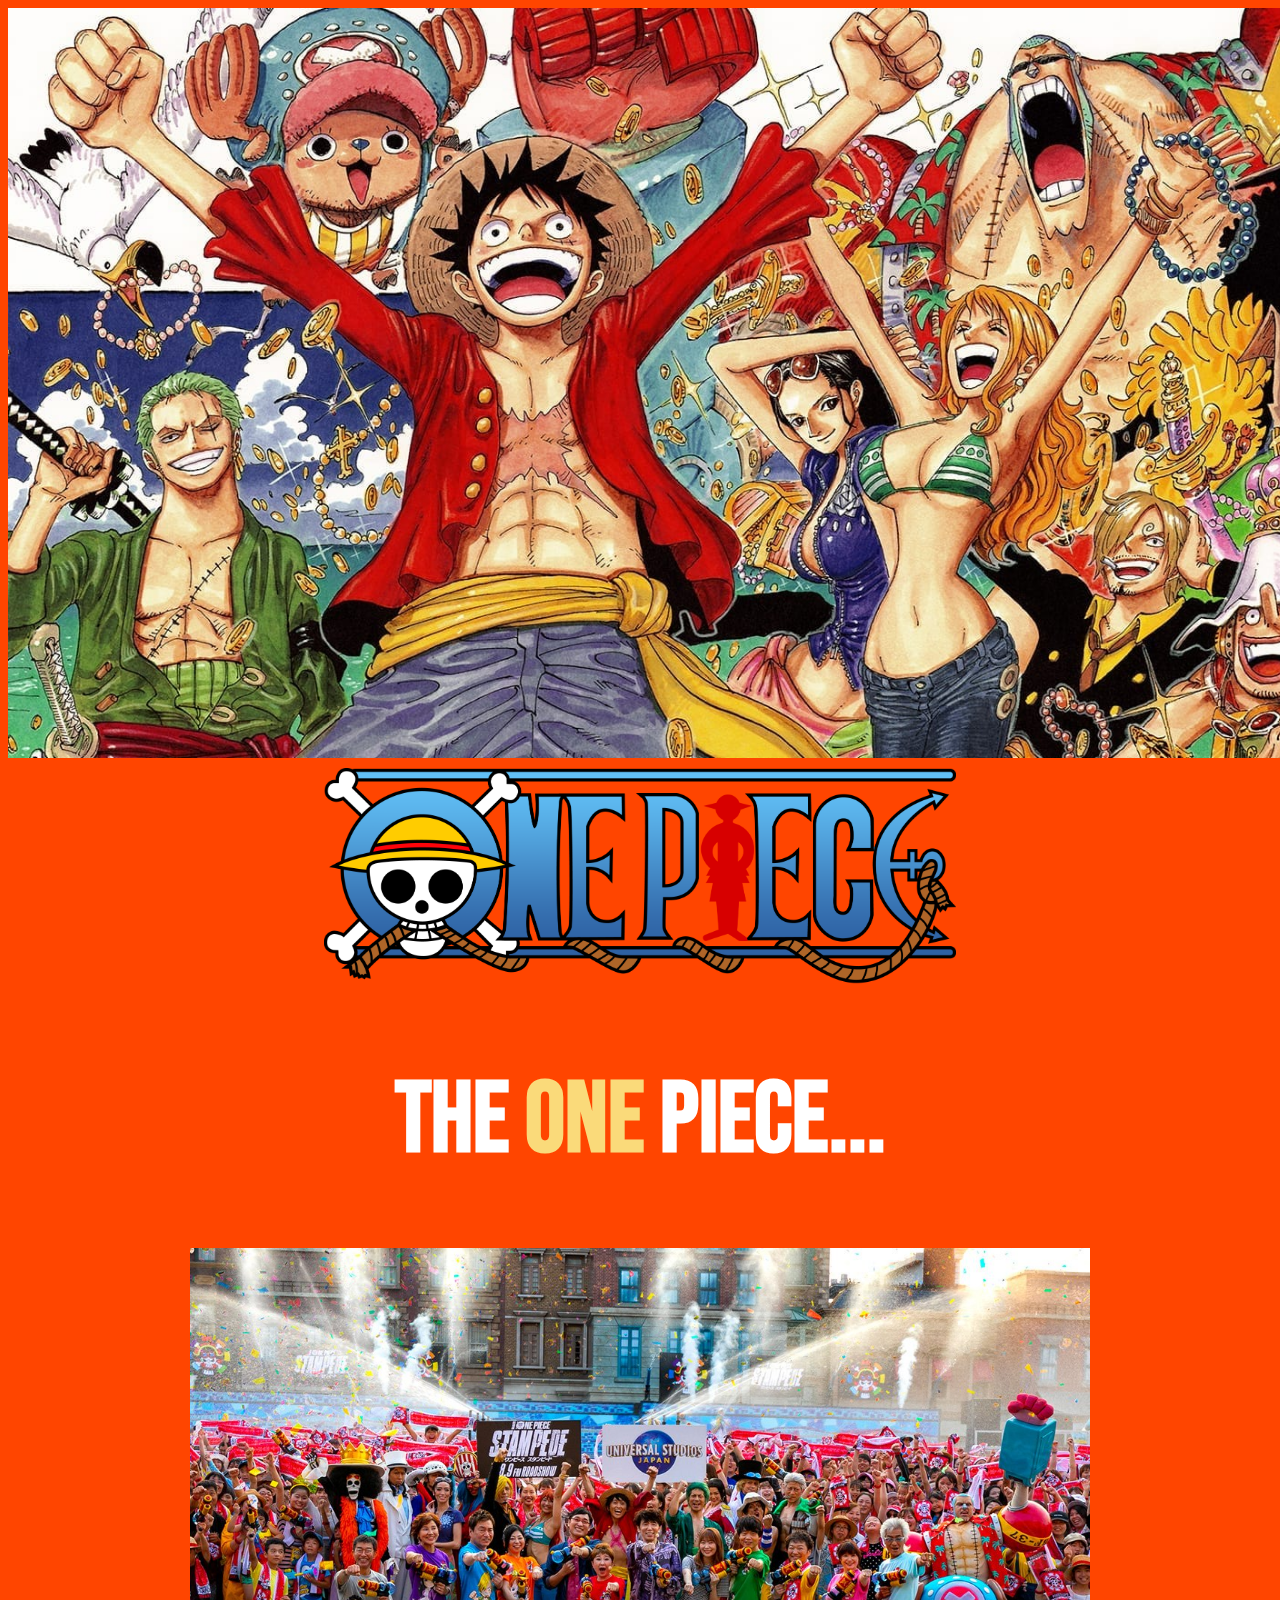
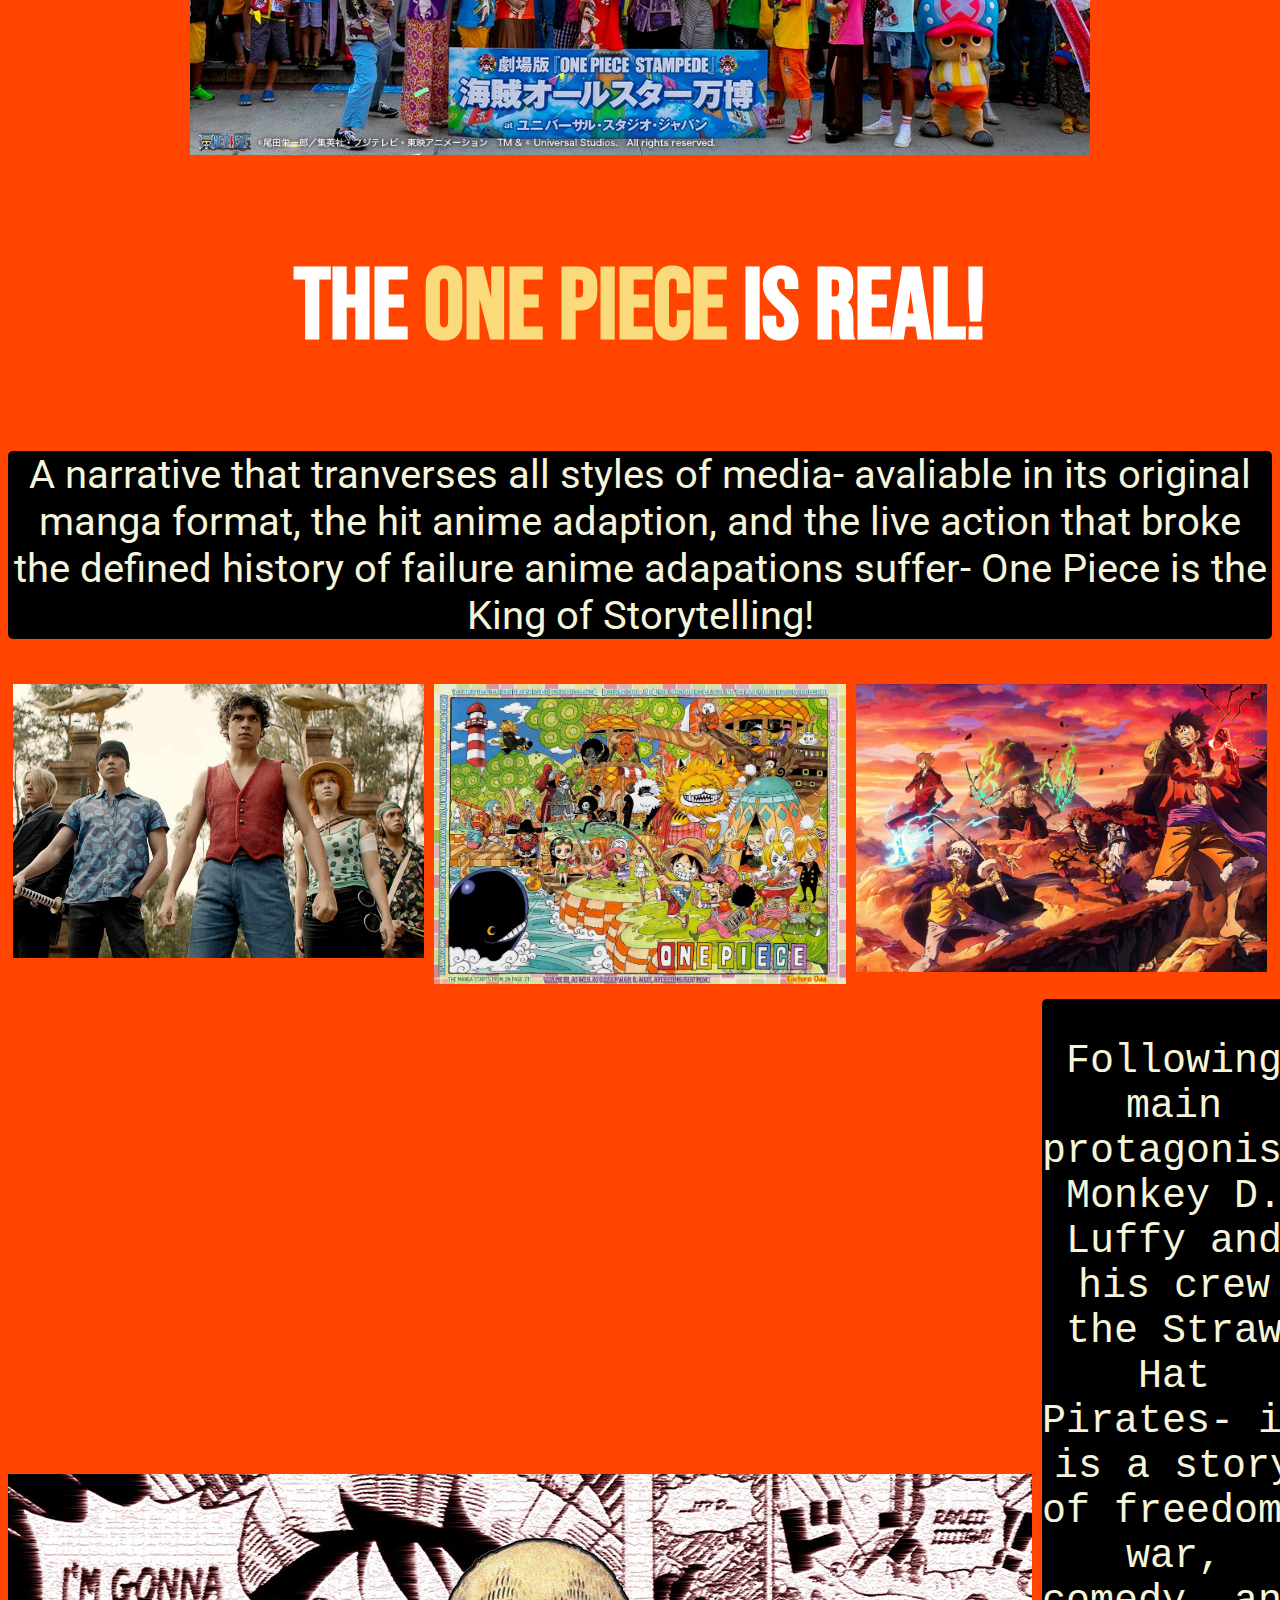
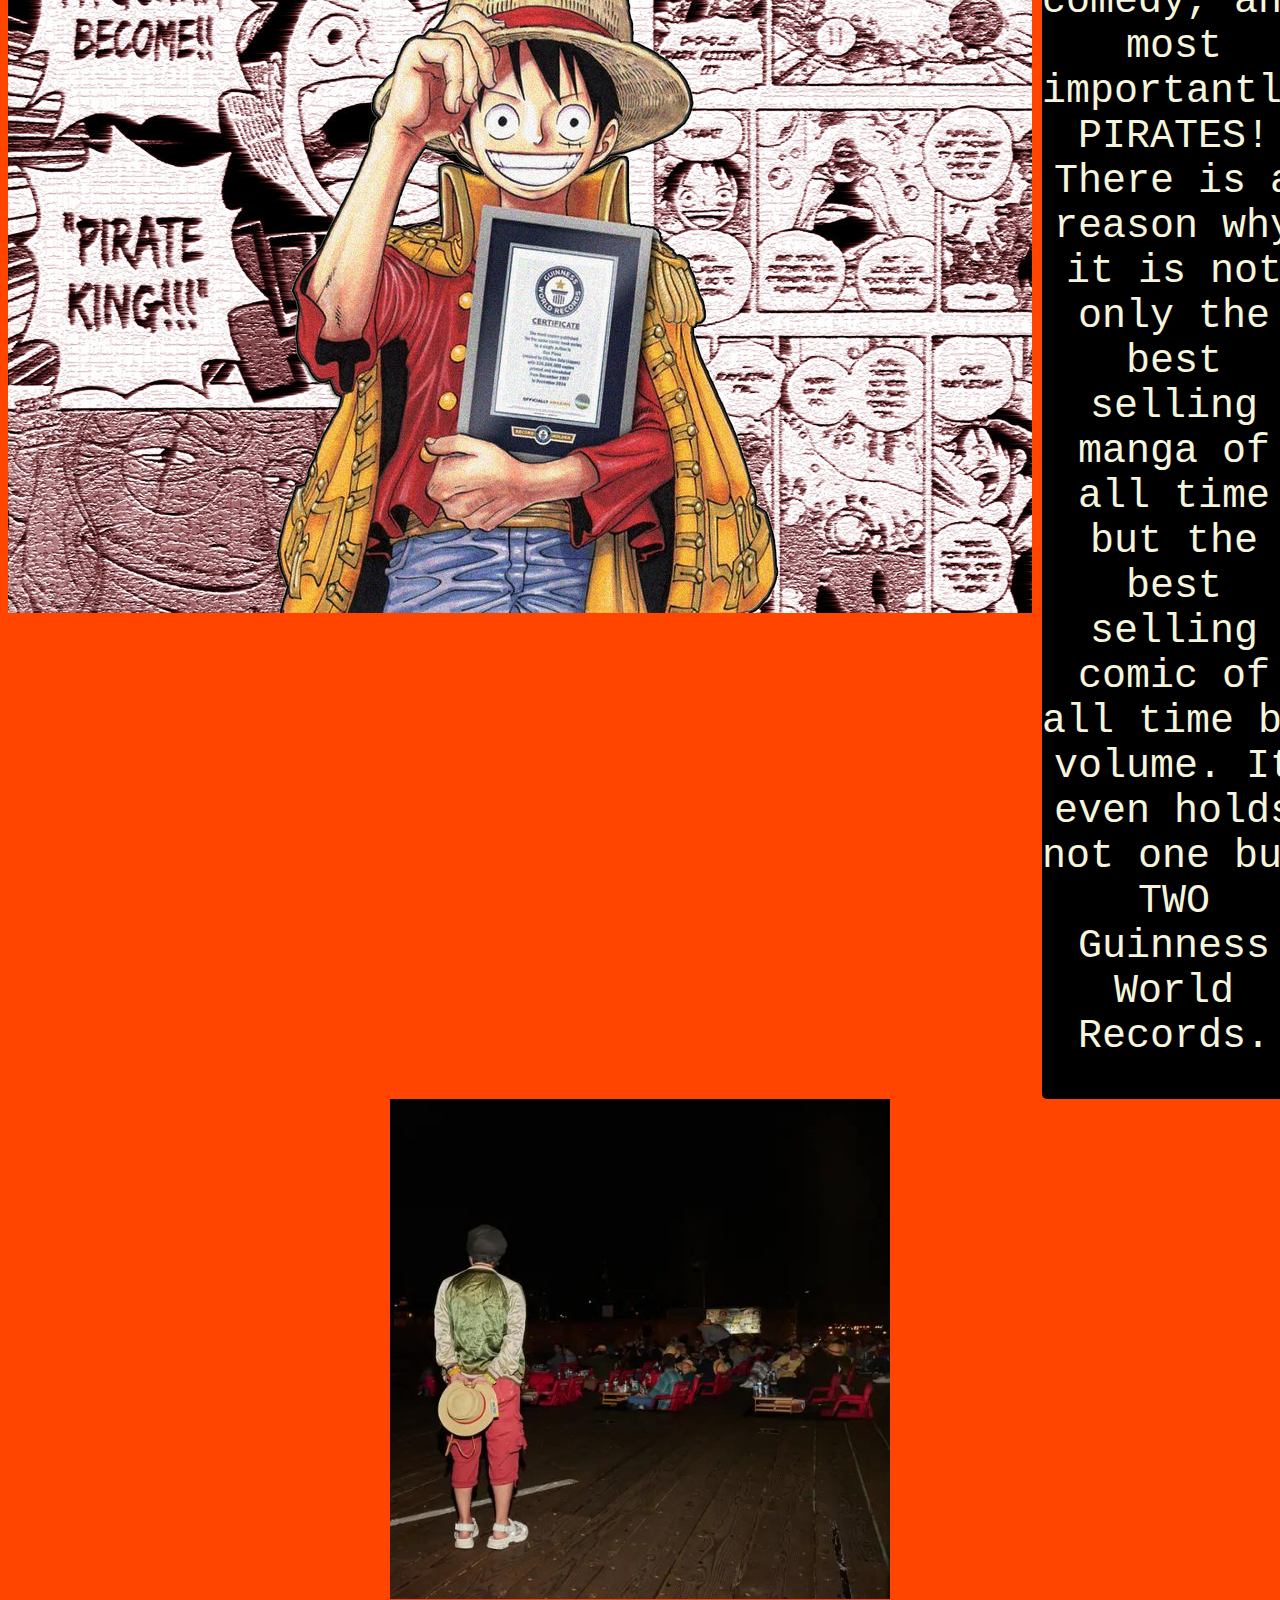
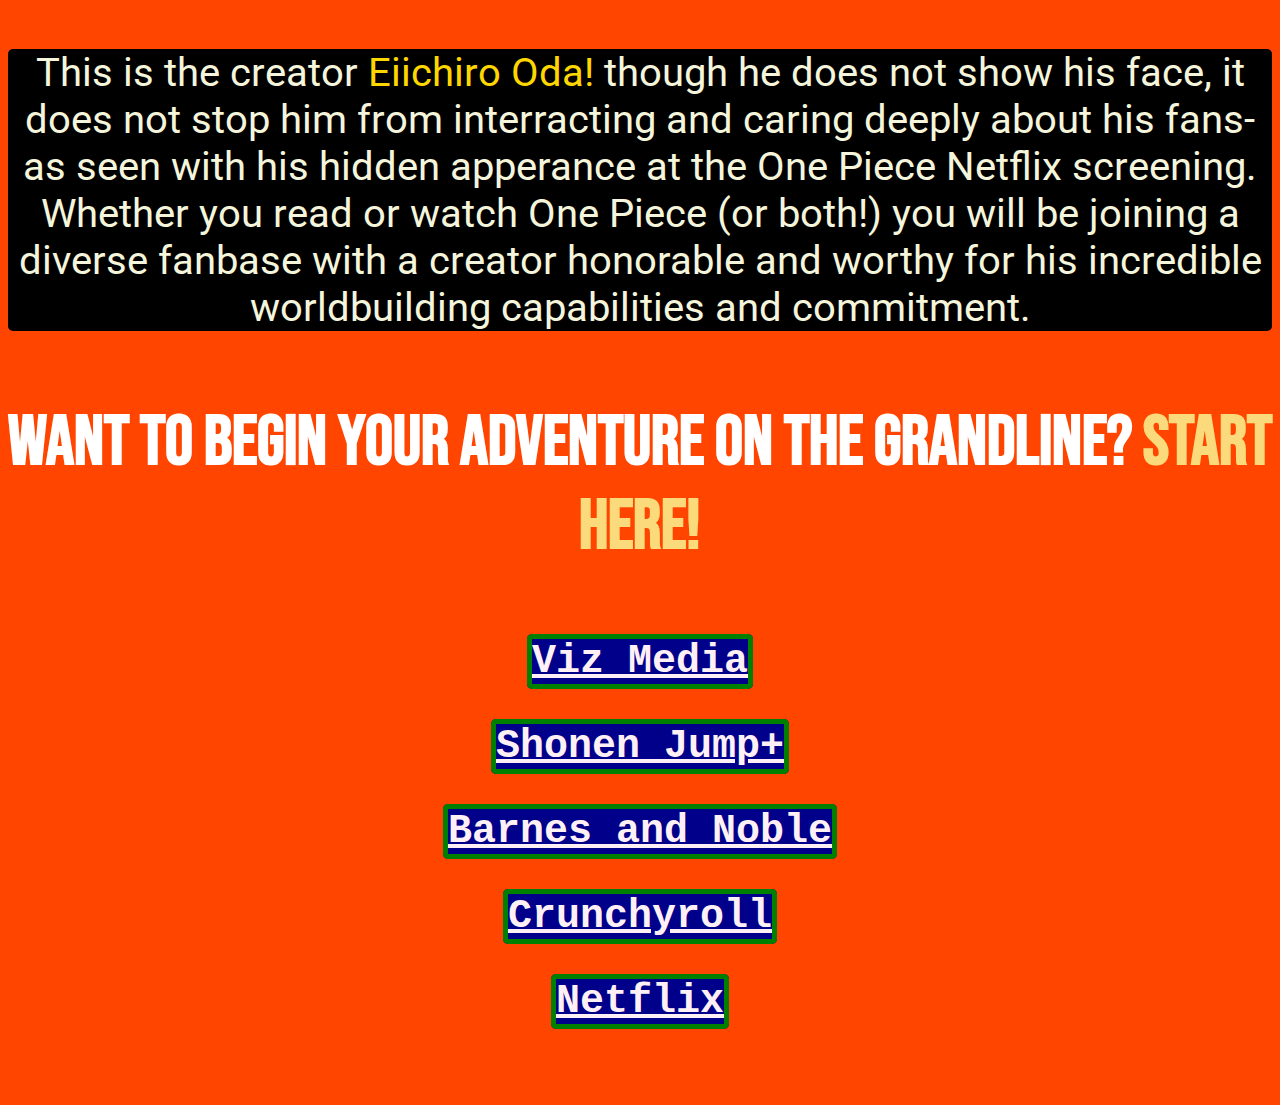
<file: index.html>
<!DOCTYPE html> <!-- This declaration specifies that this is an HTML5 document. -->
<html>
<head>
	<meta charset="utf-8"> <!-- This meta tag sets the character encoding to UTF-8 for proper text rendering. -->
	<meta name="viewport" content="width=device-width, initial-scale=1"> <!-- This meta tag defines the viewport settings for responsive design. -->
	<title>OnePieceRules!</title> <!-- This is where you can specify the title of the webpage, which will be displayed in the browser tab. -->
	<link rel="stylesheet" type="text/css" href="style.css"> <!-- This link tag includes an external CSS stylesheet named "style.css" for styling the webpage. -->
</head>
<body> <!-- This is the opening tag for the body of the HTML document, where the content of the webpage will be placed. -->
<img src="one-piece-manga-monkey-d-luffy-header.jpg" width="1500"> <!-- image element that creates a header for the site -->
<img src="onepiecelogo.png" style="width: 50%"> <!-- image element that creates the logo that is underneath the header for the site -->
<h1>THE <span id= "odd"> ONE </span> PIECE...</h1> <!-- first heading with a span that makes the one have a different style attribute -->
<img src="onepiecegather.jpg" width= "900">
<h2>THE <span id= "even"> ONE PIECE </span> IS REAL!</h2> <!--second heading with a span that makes the one piece have a different style attribute-->

<p class="dc"> A narrative that tranverses all styles of media- avaliable in its original manga format, the hit anime adaption, and the live action that broke the defined history of failure anime adapations suffer- One Piece is the King of Storytelling! </p> <!-- This is a paragraph under the dc class that explains the different formats of One Piece -->

<div class="row"> <!-- This class includes image elements and seperates them into columns-->
  <div class="column">
    <img src="onepiecela.jpg" style="width:100%">
  </div>
  <div class="column">
    <img src="onepiecemanga.jpg" style="width:100%">
  </div>
  <div class="column">
    <img src="onepieceanime.jpg" style="width:100%">
  </div>
</div>
    <div class="container"> <!-- This is a container div with the class "container" to contain additional content. It also puts the image and words side by side with the CSS. -->
      <div class="image1"><!-- This is a div with the class "image1" to style a particular image element. -->
        <img src="onepiecerecord.jpg"> <!--image element that shows one piece with its records -->
      </div>
      <div class="dc">
        <p>Following main protagonist Monkey D. Luffy and his crew the Straw Hat Pirates- it is a story of freedom, war, comedy, and most importantly PIRATES! There is a reason why it is not only the best selling manga of all time but the best selling comic of all time by volume. It even holds not one but TWO Guinness World Records. </p> <!-- paragraph created to explain the success of One Piece and genre-->
      </div>
    </div>
<img src="onepiececreator.jpg" width="500" > <!--This is an image element that shows the creator of one piece -->
<p class= "dc"> This is the creator<span id="SpecialCosmos"> Eiichiro Oda! </span> though he does not show his face, it does not stop him from interracting and caring deeply about his fans- as seen with his hidden apperance at the One Piece Netflix screening. Whether you read or watch One Piece (or both!) you will be joining a diverse fanbase with a creator honorable and worthy for his incredible worldbuilding capabilities and commitment. <p> <!-- This is a paragraph under the dc class that explains the creator. It includes span and the id special cosmsos which adds color and certain attributes to Eiichiro Oda -->
<h3> WANT TO BEGIN YOUR ADVENTURE ON THE GRANDLINE? <span id="neither"> START HERE! </span></h3> <!-- third heading that leads users to the links below to explore more -->
<p><b><a class="links" href="https://www.viz.com/shonenjump/chapters/one-piece" target="https://www.viz.com/shonenjump/chapters/one-piece">Viz Media</a></b></p> <p><b><a class="links" href="https://mangaplus.shueisha.co.jp/titles/100020" target="https://mangaplus.shueisha.co.jp/titles/100020">Shonen Jump+</a></b></p><p><b><a class="links" href="https://www.barnesandnoble.com/b/series/one-piece-series/_/N-2k2p" target="https://www.barnesandnoble.com/b/series/one-piece-series/_/N-2k2p">Barnes and Noble</a></b></p><p><b><a class="links" href="https://www.crunchyroll.com/series/GRMG8ZQZR/one-piece" target="https://www.crunchyroll.com/series/GRMG8ZQZR/one-piece">Crunchyroll</a></b></p><p><b><a class="links" href="https://www.netflix.com/title/80217863" target="https://www.netflix.com/title/80217863">Netflix</a></b></p> <!-- various links with reference and targets to sites and the name of these sites users can click on--> 
</body>
</html>
</file>
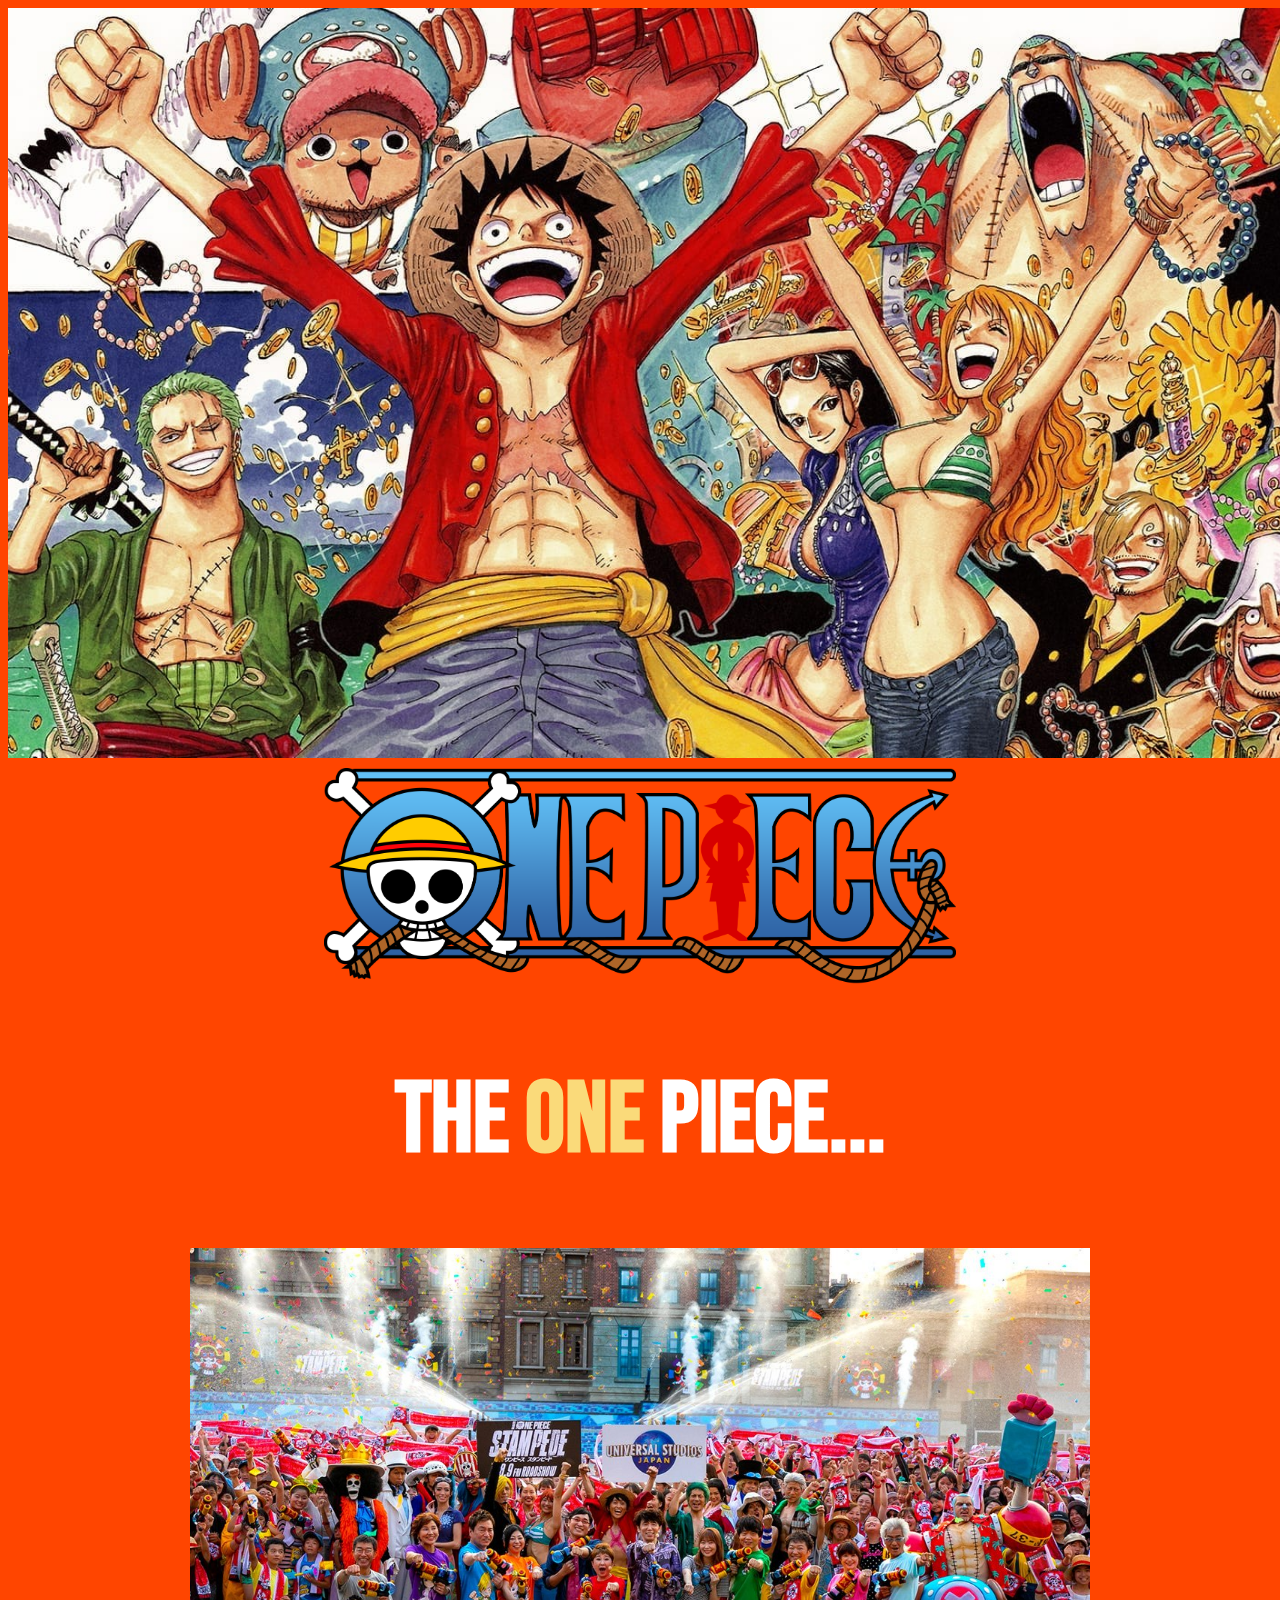
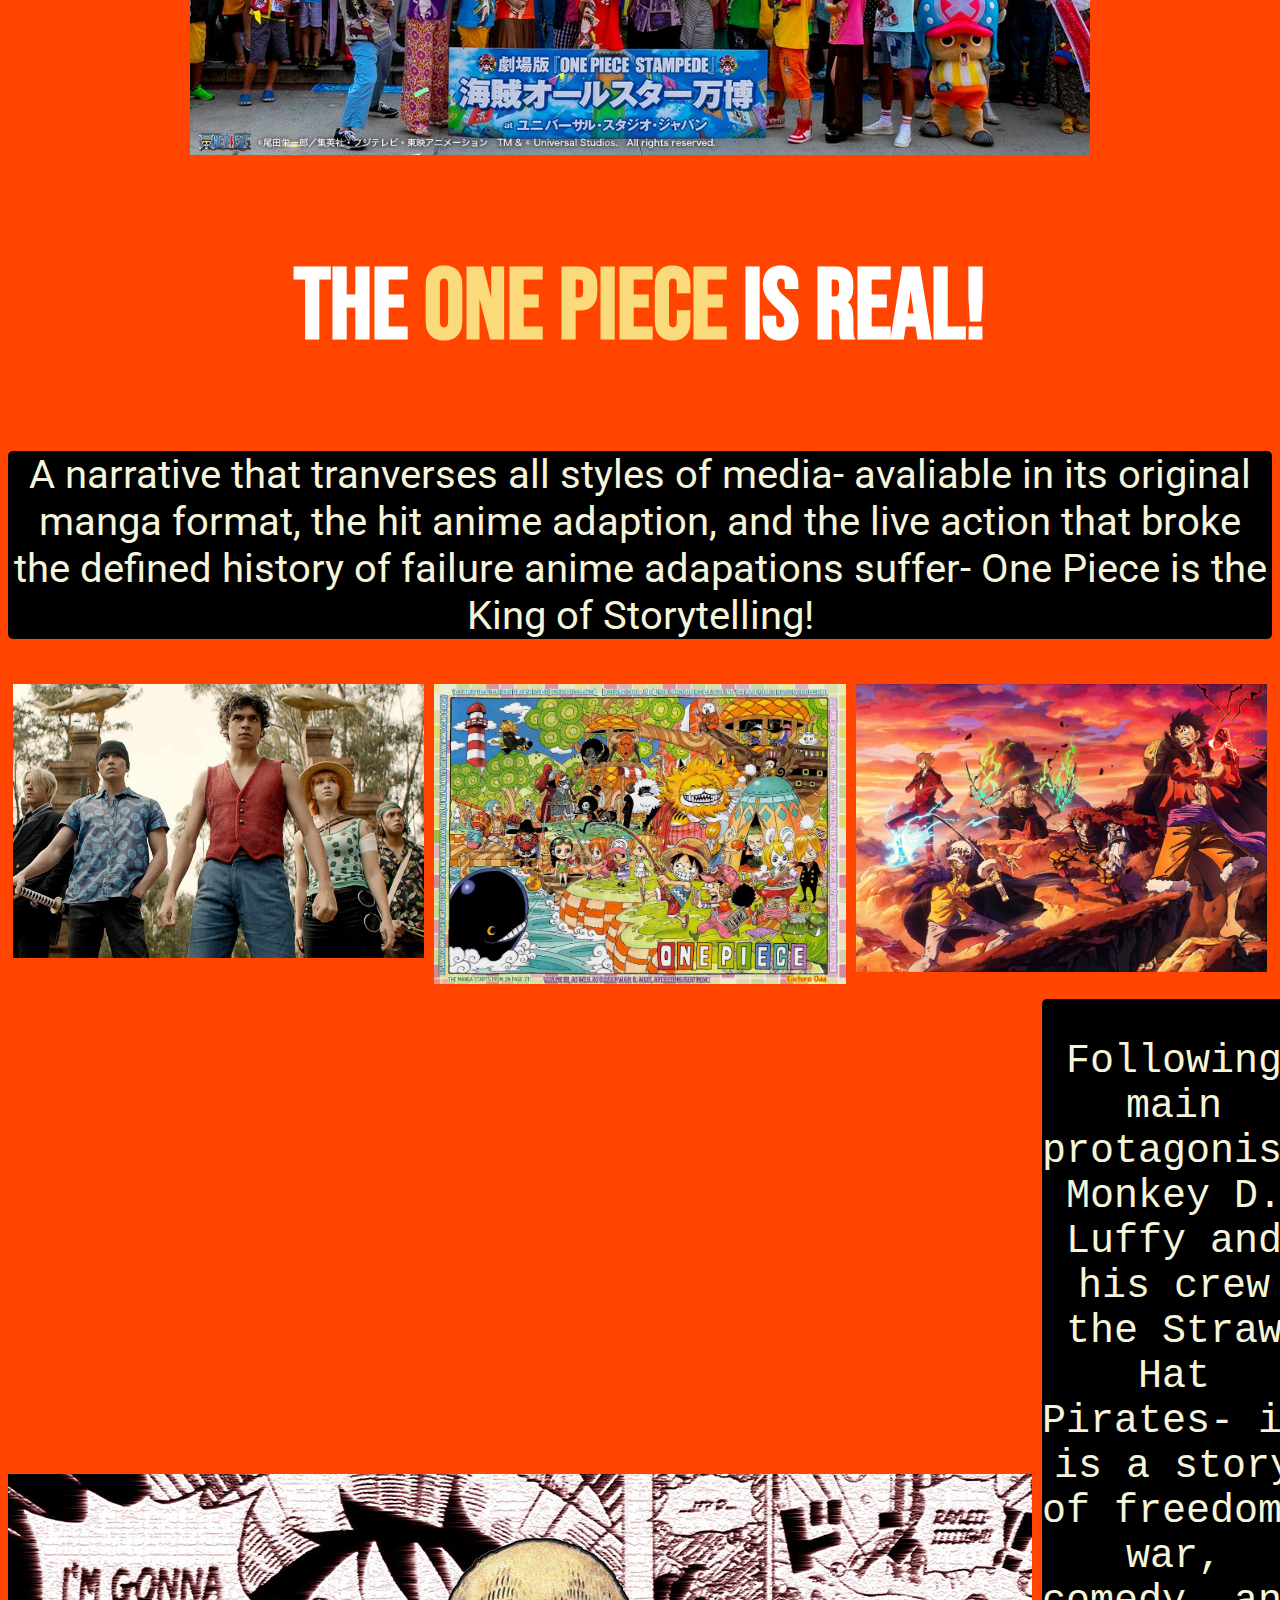
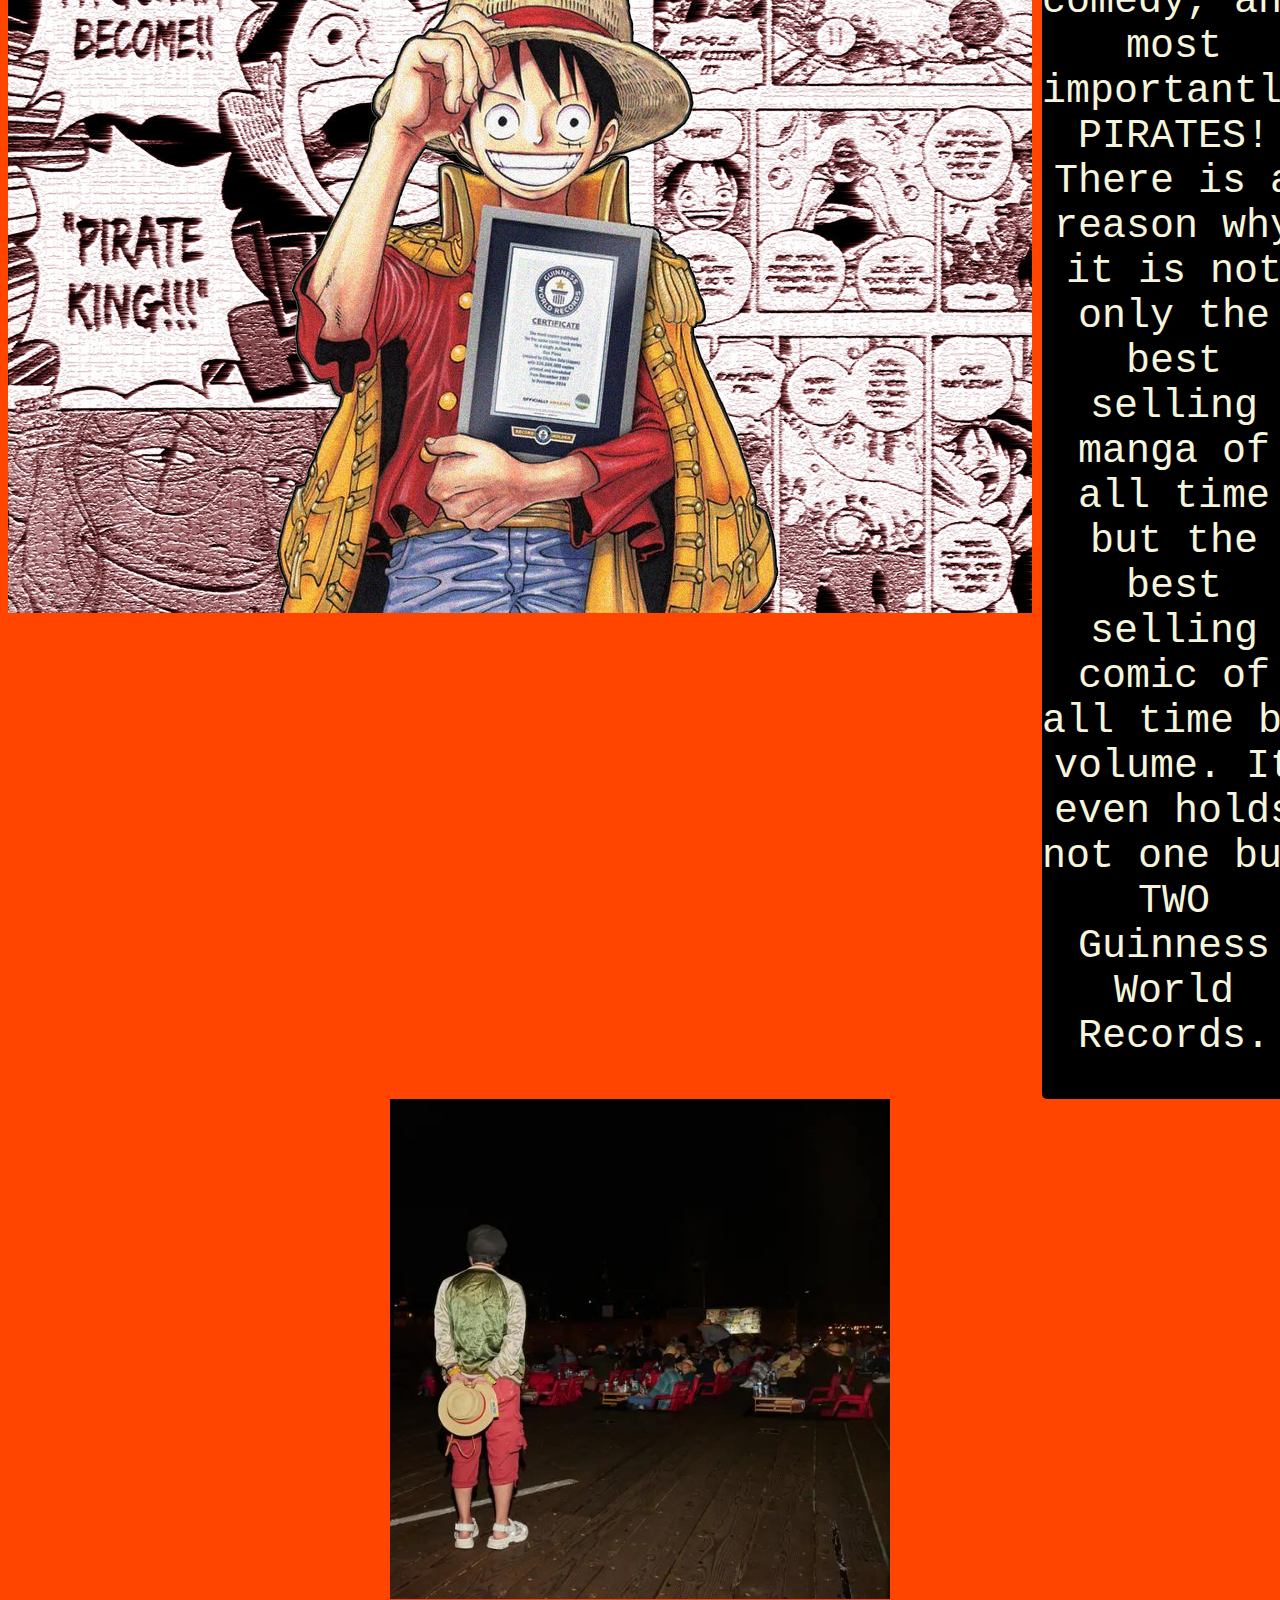
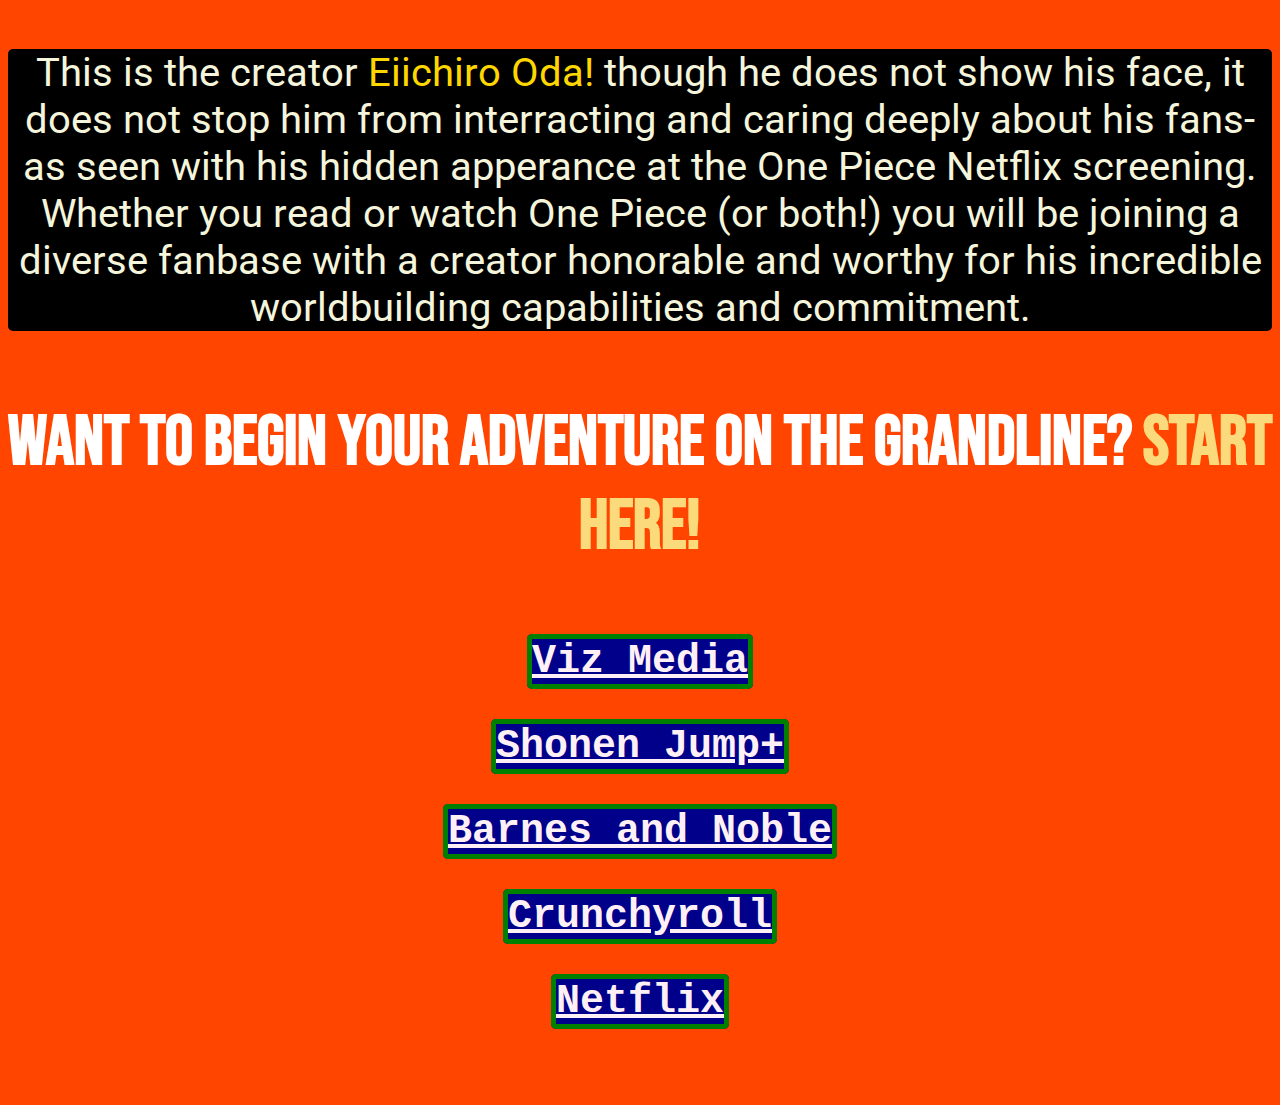
<file: index - Copy.html>
<!DOCTYPE html> <!-- This declaration specifies that this is an HTML5 document. -->
<html>
<head>
	<meta charset="utf-8"> <!-- This meta tag sets the character encoding to UTF-8 for proper text rendering. -->
	<meta name="viewport" content="width=device-width, initial-scale=1"> <!-- This meta tag defines the viewport settings for responsive design. -->
	<title>OnePieceRules!</title> <!-- This is where you can specify the title of the webpage, which will be displayed in the browser tab. -->
	<link rel="stylesheet" type="text/css" href="style.css"> <!-- This link tag includes an external CSS stylesheet named "style.css" for styling the webpage. -->
</head>
<body> <!-- This is the opening tag for the body of the HTML document, where the content of the webpage will be placed. -->
<img src="one-piece-manga-monkey-d-luffy-header.jpg" width="1500"> <!-- image element that creates a header for the site -->
<img src="onepiecelogo.png" style="width: 50%"> <!-- image element that creates the logo that is underneath the header for the site -->
<h1>THE <span id= "odd"> ONE </span> PIECE...</h1> <!-- first heading with a span that makes the one have a different style attribute -->
<img src="onepiecegather.jpg" width= "900">
<h2>THE <span id= "even"> ONE PIECE </span> IS REAL!</h2> <!--second heading with a span that makes the one piece have a different style attribute-->

<p class="dc"> A narrative that tranverses all styles of media- avaliable in its original manga format, the hit anime adaption, and the live action that broke the defined history of failure anime adapations suffer- One Piece is the King of Storytelling! </p> <!-- This is a paragraph under the dc class that explains the different formats of One Piece -->

<div class="row"> <!-- This class includes image elements and seperates them into columns-->
  <div class="column">
    <img src="onepiecela.jpg" style="width:100%">
  </div>
  <div class="column">
    <img src="onepiecemanga.jpg" style="width:100%">
  </div>
  <div class="column">
    <img src="onepieceanime.jpg" style="width:100%">
  </div>
</div>
    <div class="container"> <!-- This is a container div with the class "container" to contain additional content. -->
      <div class="image1"><!-- This is a div with the class "image1" to style a particular image element. -->
        <img src="onepiecerecord.jpg"> <!--image element that shows one piece with its records -->
      </div>
      <div class="dc">
        <p>Following main protagonist Monkey D. Luffy and his crew the Straw Hat Pirates- it is a story of freedom, war, comedy, and most importantly PIRATES! There is a reason why it is not only the best selling manga of all time but the best selling comic of all time by volume. It even holds not one but TWO Guinness World Records. </p> <!-- paragraph created to explain the success of One Piece and genre-->
      </div>
    </div>
<img src="onepiececreator.jpg" width="500" > <!--This is an image element that shows the creator of one piece -->
<p class= "dc"> This is the creator<span id="SpecialCosmos"> Eiichiro Oda! </span> though he does not show his face, it does not stop him from interracting and caring deeply about his fans- as seen with his hidden apperance at the One Piece Netflix screening. Whether you read or watch One Piece (or both!) you will be joining a diverse fanbase with a creator honorable and worthy for his incredible worldbuilding capabilities and commitment. <p> <!-- This is a paragraph under the dc class that explains the creator. It includes span and the id special cosmsos which adds color and certain attributes to Eiichiro Oda -->
<h3> WANT TO BEGIN YOUR ADVENTURE ON THE GRANDLINE? <span id="neither"> START HERE! </span></h3> <!-- third heading that leads users to the links below to explore more -->
<p><b><a class="links" href="https://www.viz.com/shonenjump/chapters/one-piece" target="https://www.viz.com/shonenjump/chapters/one-piece">Viz Media</a></b></p> <p><b><a class="links" href="https://mangaplus.shueisha.co.jp/titles/100020" target="https://mangaplus.shueisha.co.jp/titles/100020">Shonen Jump+</a></b></p><p><b><a class="links" href="https://www.barnesandnoble.com/b/series/one-piece-series/_/N-2k2p" target="https://www.barnesandnoble.com/b/series/one-piece-series/_/N-2k2p">Barnes and Noble</a></b></p><p><b><a class="links" href="https://www.crunchyroll.com/series/GRMG8ZQZR/one-piece" target="https://www.crunchyroll.com/series/GRMG8ZQZR/one-piece">Crunchyroll</a></b></p><p><b><a class="links" href="https://www.netflix.com/title/80217863" target="https://www.netflix.com/title/80217863">Netflix</a></b></p> <!-- various links with reference and targets to sites and the name of these sites users can click on--> 
</body>
</html>
</file>
<file: style.css>
@import url('https://fonts.googleapis.com/css2?family=Roboto:wght@500&display=swap');
@import url('https://fonts.googleapis.com/css2?family=Bebas+Neue&family=Roboto:wght@500&display=swap');
body{
	text-align: center;
	background-color: orangered;
	color: white;
	font-size: 40px;
}

h1{
	font-family: 'Bebas Neue', sans-serif;
	font-size: 100px;
	border-color: black;
}

h2{
	font-family: 'Bebas Neue', sans-serif;
	font-size: 100px;
}

h3{
    font-family: 'Bebas Neue', sans-serif;
	font-size: 70px;
}

p{
	font-family: monospace;
}

#odd {
	font-weight: bold;
	color: #fada7a;
}

#even{
	font-weight: bold;
	color: #fada7a;
}
#neither{
	font-weight: bold;
	color: #fada7a;
}
.dc {
	background-color: black;
	border-radius: 5px;
	color: beige;
	font-family: 'Roboto', sans-serif;
	font-size: 40px;
}
.row {
  display: flex;
}
.column {
  flex: 33.33%;
  padding: 5px;
}

.links{
	background-color: darkblue;
	border-radius: 5px;
	color: lavenderblush;
	border: 5px solid green;

}
.container {
 display: flex;
 flex: 50%;
 align-items: center; 
 grid-template-columns: 10fr 10fr 10fr;
 column-gap: 10px;
}

#image1 {
  flex: 50%
  max-width: 50%;
  max-height:50%;
}

#SpecialCosmos{
	color: gold;
}
</file>
